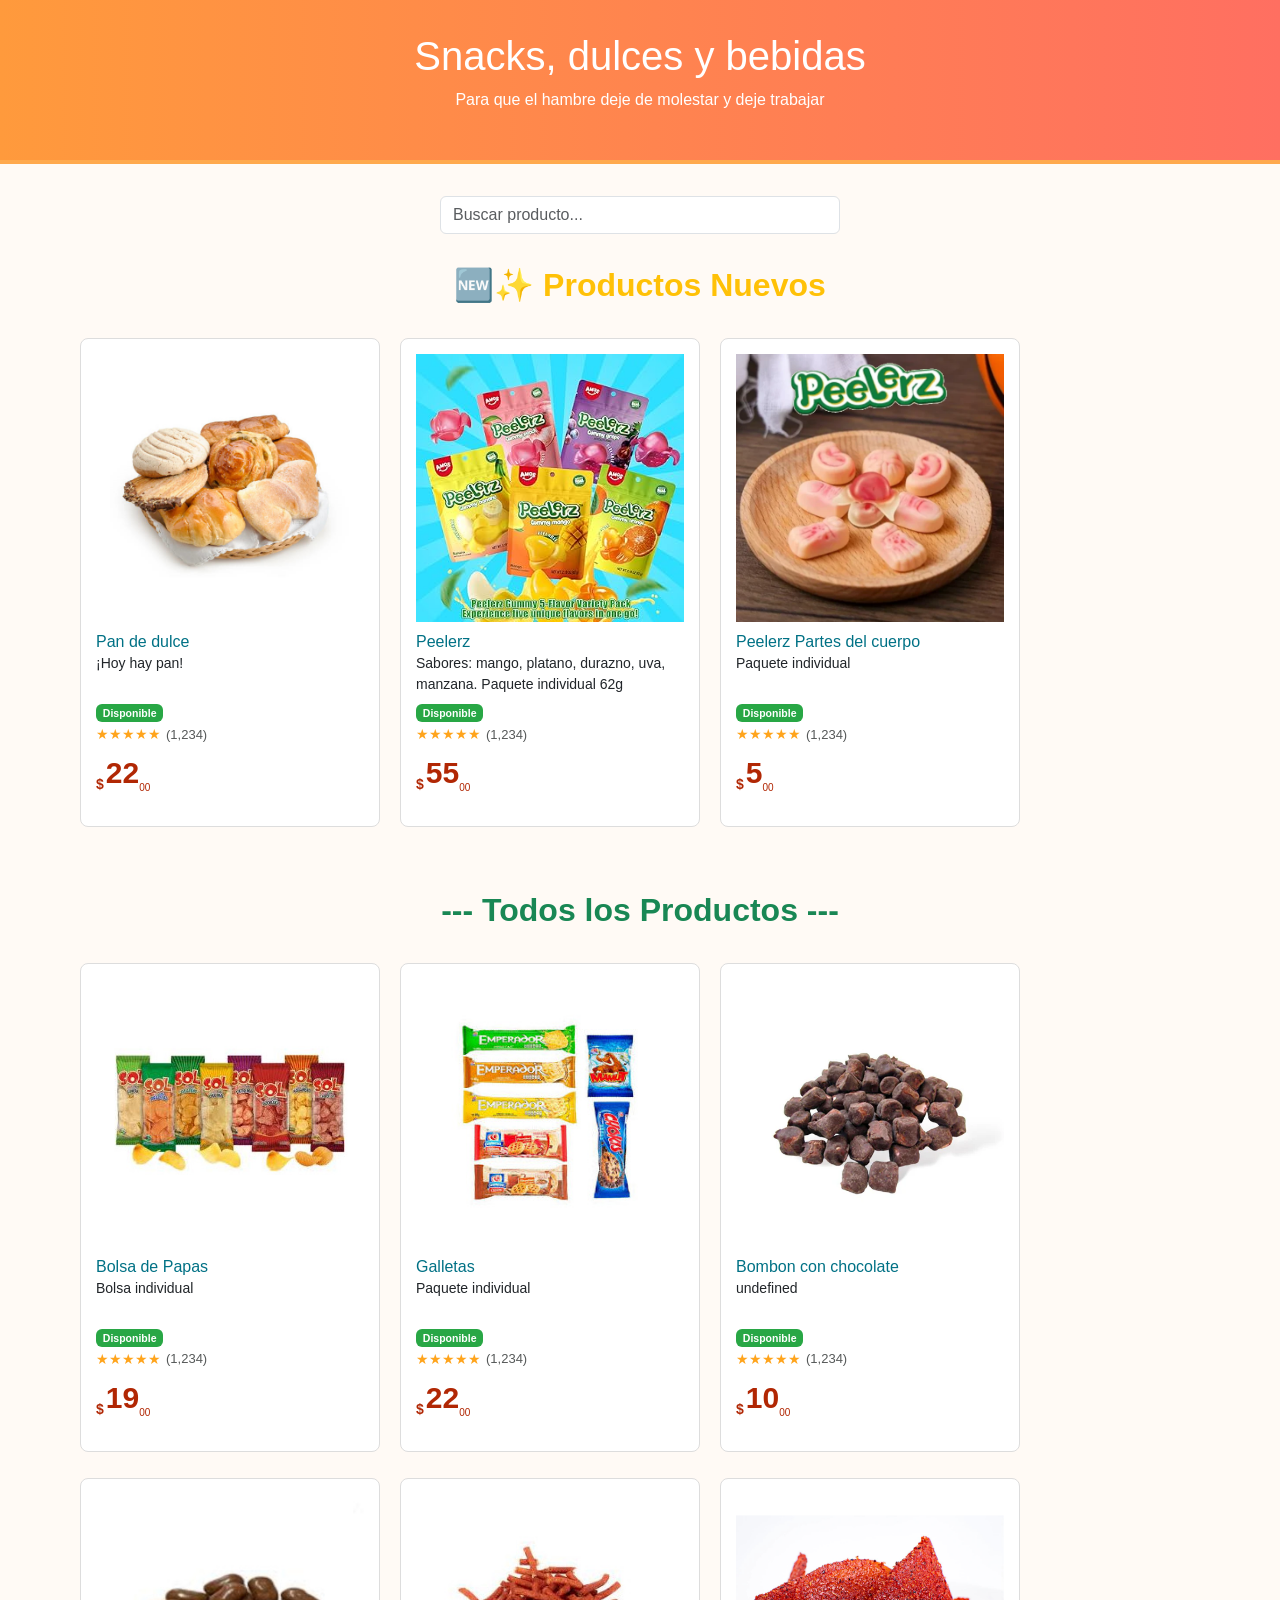
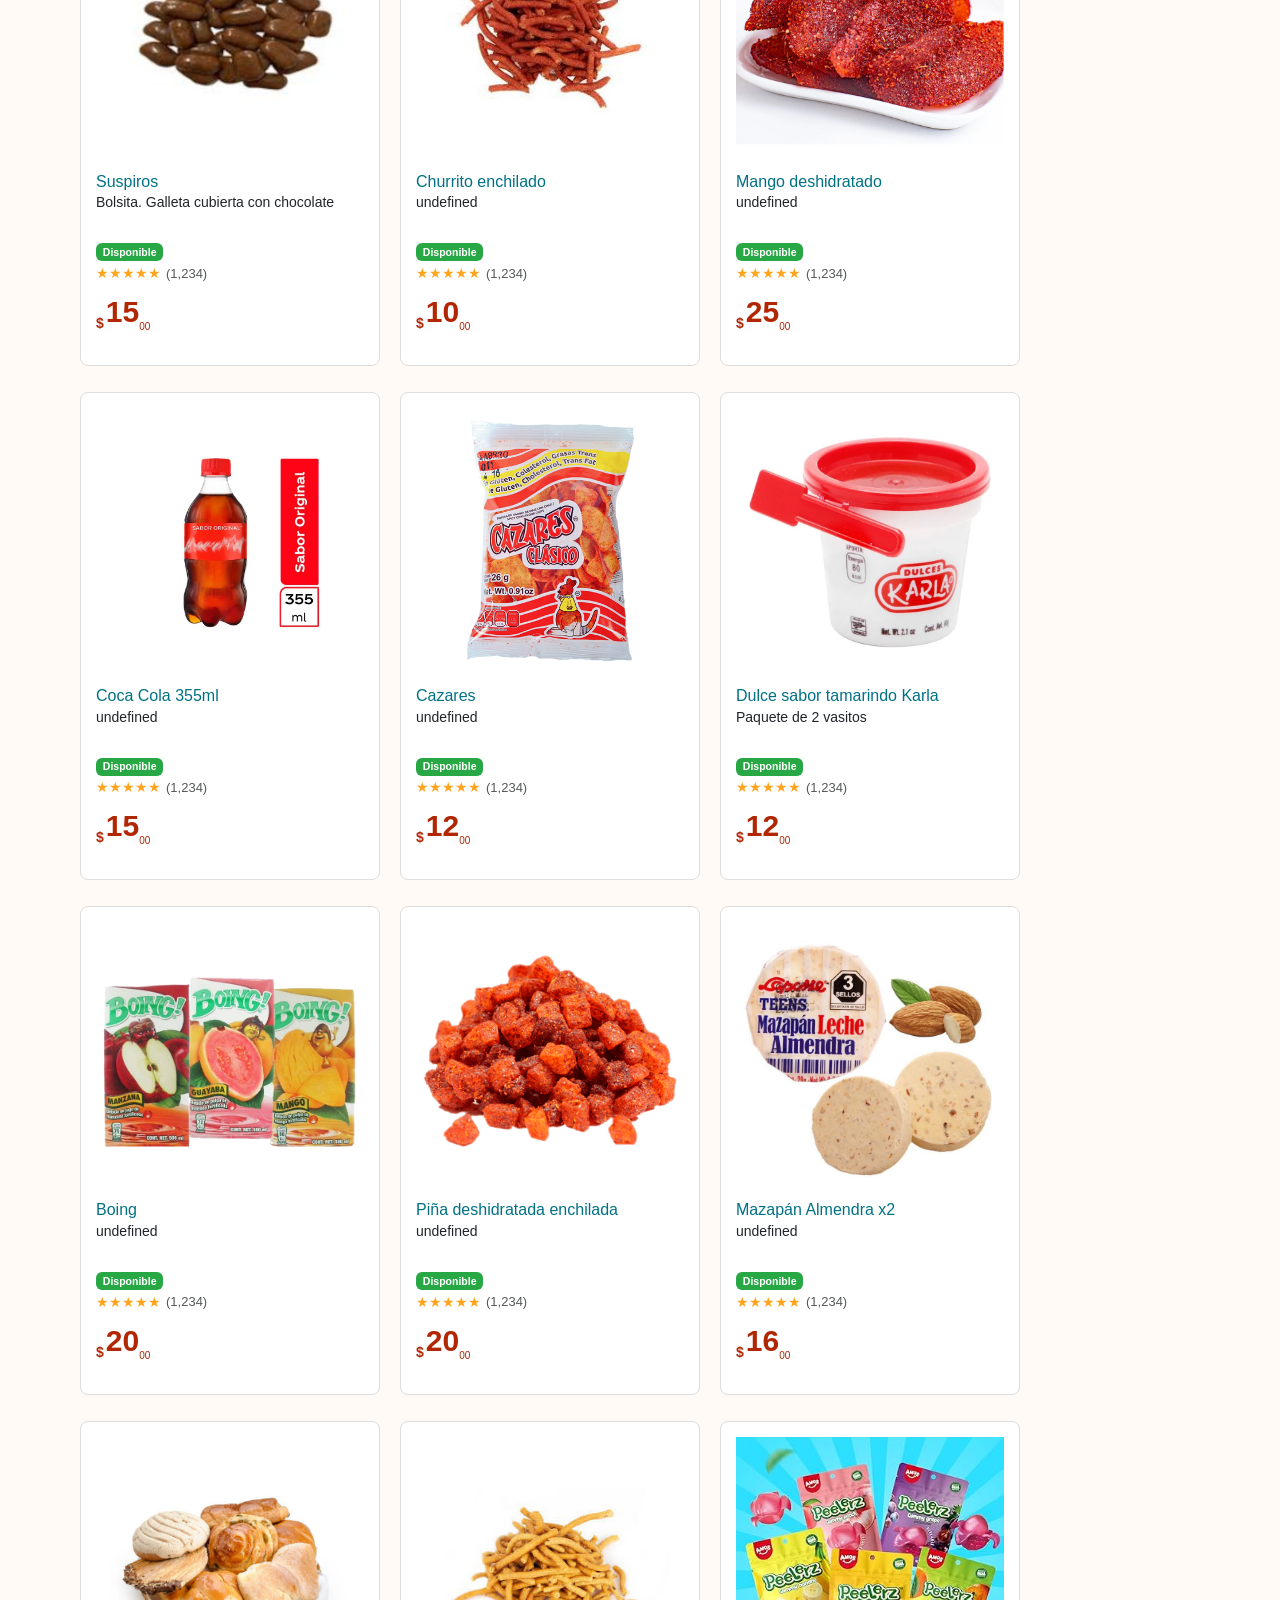
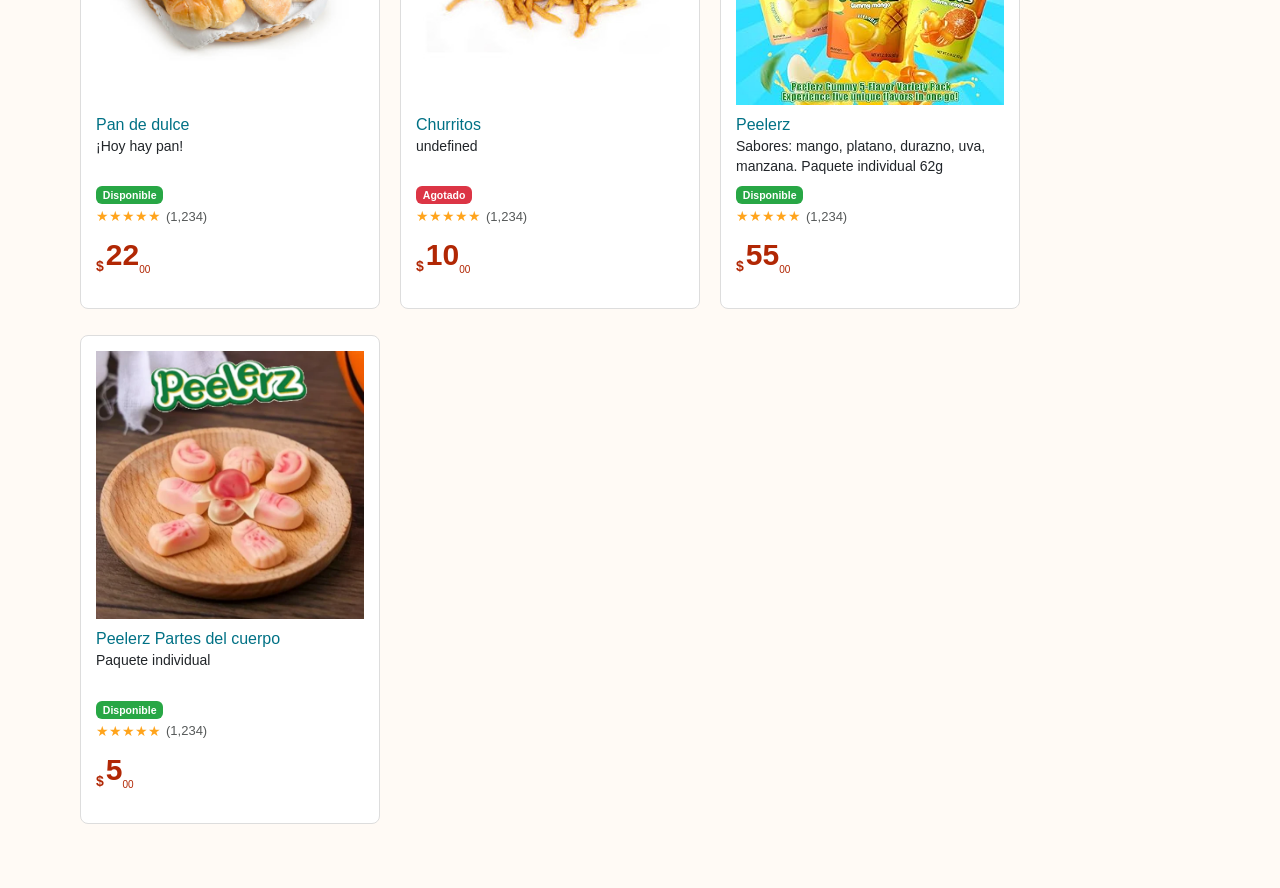
<file: index.html>
<!DOCTYPE html>
<html lang="es">
<head>
  <meta charset="UTF-8">
  <meta name="viewport" content="width=device-width, initial-scale=1">
  <title>Menú de Productos</title>
  <link href="https://cdn.jsdelivr.net/npm/bootstrap@5.0.2/dist/css/bootstrap.min.css" rel="stylesheet">
  <link rel="stylesheet" href="styles.css"> 
  <link rel="icon" href="favicon3.ico">
  <style>
    body {
      background-color: #fffaf5;
      font-family: 'Segoe UI', sans-serif;
    }
    header {
      background: linear-gradient(90deg, #ff9a3c, #ff6f61);
      color: white;
      padding: 2rem 1rem;
      text-align: center;
      border-bottom: 4px solid #ffa94d;
    }
   
    

    /* 🔧 Control de tamaño de imágenes */
    .card-img-top {
      width: 100%;
      height: 150px;          /* Altura uniforme */
      object-fit: cover;      /* Recorta la imagen sin deformarla */
      border-top-left-radius: 15px;
      border-top-right-radius: 15px;
    }

    .price {
      color: #000000;
      font-size: 35px;
    }
    .badge-proveedor {
      background-color: #17a2b8;
    }
    .badge-disponible {
      background-color: #28a745;
    }
    .badge-no-disponible {
      background-color: #dc3545;
    }
    .search-bar {
      max-width: 400px;
      margin: 2rem auto;
    }
    section {
      margin-bottom: 3rem;
    }
    h2 {
      font-weight: 600;
    }
    .normal-text {
        
        font-size: 30px; /* Tamaño de fuente normal */
        /* Asegúrate de que ambos elementos sean inline o inline-block */
        display: inline-block; 
        /* Aplica la alineación vertical deseada */
        margin: 0;
    }
    .small-text {
        vertical-align: middle;
        font-size: 12px; /* Tamaño de fuente más pequeño */
        /* Aplica la alineación vertical deseada */
        
        display: inline-block;
        margin: 0;
    }
    

    @media (max-width: 50px) {
      .card-img-top {
        height: 20px; /* más pequeña en móviles */
      }
    }
  </style>
</head>
<body>

  <header>
    <h1>Snacks, dulces y bebidas</h1>
    <p>Para que el hambre deje de molestar y deje trabajar</p>
  </header>

  <div class="container">
    <div class="search-bar">
      <input id="searchInput" type="text" class="form-control" placeholder="Buscar producto...">
    </div>

    <!-- Sección destacados -->
    <section>
      <h2 class="mb-4 text-center text-warning">🆕✨ Productos Nuevos</h2>
      <div class="row" id="destacados"></div>
    </section>

    <!-- Todos los productos -->
    <section>
      <h2 class="mb-4 text-center text-success">--- Todos los Productos ---</h2>
      <div class="row" id="productos"></div>
    </section>
  </div>

  <script>
    const productos = [
      {
        nombre: "Bolsa de Papas",
        proveedor: "Taniushkis/Eduardo",
        info: "Bolsa individual",
        nuevo: false,
        tipo: "pieza",
        precio: 19,
        disponible: true,
        imagen: "media/papas.jpg"
      },
      {
        nombre: "Galletas",
        proveedor: "Taniushkis/Eduardo",
        info: "Paquete individual",
        nuevo: false,
        tipo: "pieza",
        precio: 22,
        disponible: true,
        imagen: "media/galletas.jpg"
      },
      {
        nombre: "Bombon con chocolate",
        proveedor: "Taniushkis/Eduardo",
        nuevo: false,
        tipo: "pieza",
        precio: 10,
        disponible: true,
        imagen: "media/tapon.webp"
      },
      {
        nombre: "Suspiros",
        proveedor: "Taniushkis/Eduardo",
        info: "Bolsita. Galleta cubierta con chocolate",
        nuevo: false,
        tipo: "Bolsita",
        precio: 15,
        disponible: true,
        imagen: "media/suspiros.jpg"
      },
      {
        nombre: "Churrito enchilado",
        proveedor: "Taniushkis/Eduardo",
        nuevo: false,
        tipo: "bolsa",
        precio: 10,
        disponible: true,
        imagen: "media/churrito_enchilado.jpg"
      },
      {
        nombre: "Mango deshidratado",
        proveedor: "Taniushkis/Eduardo",
        nuevo: false,
        tipo: "bolsa",
        precio: 25,
        disponible: true,
        imagen: "media/mango.jpg"
      },
      {
        nombre: "Coca Cola 355ml",
        proveedor: "Taniushkis/Eduardo",
        nuevo: false,
        tipo: "botella",
        precio: 15,
        disponible: true,
        imagen: "media/coca.webp"
      },
      {
        nombre: "Cazares",
        proveedor: "Taniushkis/Eduardo",
        nuevo: false,
        tipo: "bolsa",
        precio: 12,
        disponible: true,
        imagen: "media/cazares.png"
      },
      {
        nombre: "Dulce sabor tamarindo Karla",
        proveedor: "Taniushkis/Eduardo",
        info: "Paquete de 2 vasitos",
        nuevo: false,
        tipo: "bolsa",
        precio: 12,
        disponible: true,
        imagen: "media/karla.webp"
      },
      {
        nombre: "Boing",
        proveedor: "Montse",
        nuevo: false,
        tipo: "dulce",
        precio: 20,
        disponible: true,
        imagen: "media/boing.png"
      },
      {
        nombre: "Piña deshidratada enchilada",
        proveedor: "Montse",
        nuevo: false,
        tipo: "pastelito",
        precio: 20,
        disponible: true,
        imagen: "media/pina.png"
      },
      {
        nombre: "Mazapán Almendra x2",
        proveedor: "Taniushkis/Eduardo",
        nuevo: false,
        tipo: "mazapán",
        precio: 16,
        disponible: true,
        imagen: "media/mazapan_almendra.webp"
      },
      {
        nombre: "Pan de dulce",
        proveedor: "Taniushkis/Eduardo",
        info: "¡Hoy hay pan!",
        nuevo: true,
        tipo: "panadería",
        precio: 22,
        disponible: true,
        imagen: "media/pan.jpg"
      },
      /*
      {
        nombre: "Tortillas",
        info: "SI, ES EN SERIO. <br><span style='color: red';>GRATIS</span> las piezas que quieras.",
        proveedor: "Taniushkis/Eduardo",
        nuevo: true,
        tipo: "panadería",
        precio: 0,
        disponible: true,
        imagen: "media/tortilla.webp"
      },*/
      {
        nombre: "Churritos",
        proveedor: "Taniushkis/Eduardo",
        nuevo: false,
        tipo: "panadería",
        precio: 10,
        disponible: false,
        imagen: "media/churrito.jpg"
      },
      {
        nombre: "Peelerz",
        info: "Sabores: mango, platano, durazno, uva, manzana. Paquete individual 62g",
        proveedor: "Taniushkis/Eduardo",
        nuevo: true,
        tipo: "panadería",
        precio: 55,
        disponible: true,
        imagen: "media/peelerz.jpg"
      },
      {
        nombre: "Peelerz Partes del cuerpo",
        info: "Paquete individual",
        proveedor: "Taniushkis/Eduardo",
        nuevo: true,
        tipo: "panadería",
        precio: 5,
        disponible: true,
        imagen: "media/peelerz_partes.webp"
      }
    ];

    const destacados = productos.filter(p => p.nuevo == true);
    const contenedorDestacados = document.getElementById('destacados');
    const contenedorProductos = document.getElementById('productos');

    function crearCard(producto) {
      const badgeDisponibilidad = producto.disponible
        ? `<span class="badge badge-disponible">Disponible</span>`
        : `<span class="badge badge-no-disponible">Agotado</span>`;

      const imagenSrc = producto.imagen ? producto.imagen : "media/placeholder.png";

      return `

      <div class="col-md-3 col-12 mb-3 tarjeta-producto-amazon">
        
            <a href="#" class="enlace-producto">
                <img src="${imagenSrc}" alt="${producto.nombre}" class="imagen-producto">
            </a>
            <div class="info-producto">
                <h3 class="titulo-producto">
                    <a href="#">${producto.nombre}</a>
                    <br><small>${producto.info}</small>
                </h3>
            <div class="">
                <small>${badgeDisponibilidad}</small>
            </div>
            <div class="valoracion">
                <span class="estrellas">★★★★★</span>
                <span class="num-valoraciones">(1,234)</span>
            </div>
            <div class="precio">
                <span class="simbolo-moneda">$</span>
                <span class="precio-entero">${producto.precio}</span>
                <span class="precio-decimal">00</span>
            </div>
            <p class="envio">
                <!--
                Envío <span class="envio-gratis">GRATIS</span> por Amazon Prime
                -->
            </p>
        </div>
    </div>

        <!--
        <div class="col-12 col-sm-6 col-md-4 mb-4 producto-card">
          <div class="card h-100">
            <img src="${imagenSrc}" class="card-img-top" alt="${producto.nombre}">
            <div class="card-body">
              <h5 class="card-title">${producto.nombre}</h5>
              <p style="color: gray;">${producto.cantidad} — ${producto.tipo}</p>
              <p><span class="small-text">$</span><span class="normal-text">${producto.precio}</span><span class="small-text">00</span></p>
              ${badgeDisponibilidad}
            </div>
          </div>
        </div>
        -->
      `;
    }

    function mostrarProductos(lista, contenedor) {
      contenedor.innerHTML = lista.map(crearCard).join('');
    }

    mostrarProductos(destacados, contenedorDestacados);
    mostrarProductos(productos, contenedorProductos);

    document.getElementById('searchInput').addEventListener('input', e => {
      const termino = e.target.value.toLowerCase();
      const filtrados = productos.filter(p => p.nombre.toLowerCase().includes(termino));
      mostrarProductos(filtrados, contenedorProductos);
    });
  </script>

</body>
</html>
</file>
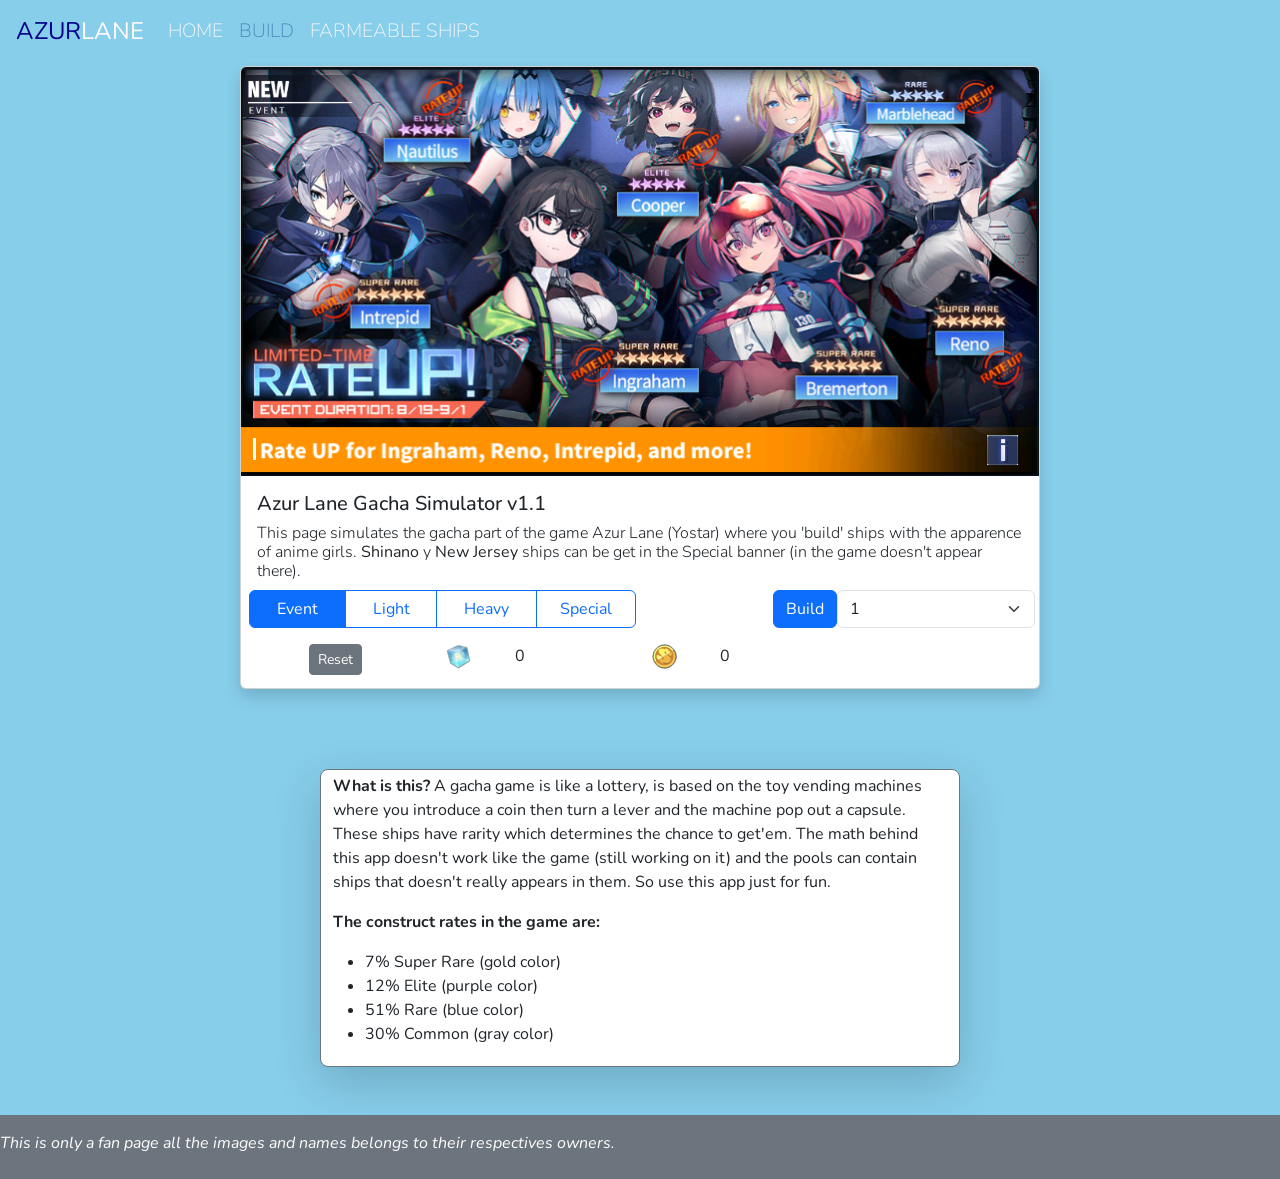
<file: build.html>
<!DOCTYPE html>
<html lang="es">
    <head>
        <!-- Required meta tags -->
        <meta charset="utf-8">
        <meta name="viewport" content="width=device-width, initial-scale=1, shrink-to-fit=no">
        
        <!-- Google Font -->
        <link href="https://fonts.googleapis.com/css?family=Nunito:200,300,400,700" rel="stylesheet">
    
        <!-- Bootstrap CSS -->
        <link href="https://cdn.jsdelivr.net/npm/bootstrap@5.0.1/dist/css/bootstrap.min.css" rel="stylesheet" integrity="sha384-+0n0xVW2eSR5OomGNYDnhzAbDsOXxcvSN1TPprVMTNDbiYZCxYbOOl7+AMvyTG2x" crossorigin="anonymous">
        
        <!-- Custom CSS -->
        <link rel="stylesheet" href="css/azurLane.css">
    
        <link rel="icon" href="/media/imgs/icon.png">
        <title>AzurLane Gacha Simulador</title>
      </head>

      <body>
          
        <nav id="mainNavbar" class="navbar fixed-top navbar-dark navbar-expand-lg mx-3">
            <a href="azurlane.html" class="navbar-brand"><span>AZUR</span>LANE</a>
            <button class="navbar-toggler" data-toggle="collapse" data-target="#navLinks" aria-label="Toggle Navigation">
                <span class="navbar-toggler-icon"></span>
            </button>
            <div class="collapse navbar-collapse" id="navLinks">
                <ul class="navbar-nav">
                    <li class="nav-item">
                        <a href="index.html" class="nav-link">HOME</a>
                    </li>
                    <li class="nav-item">
                        <a href="" class="nav-link" style="color: steelblue;">BUILD</a>
                    </li>
                    <li class="nav-item">
                        <a href="#" class="nav-link">FARMEABLE SHIPS</a>
                    </li>
                </ul>
            </div>
        </nav>

        

        <section class="container-fluid seccion">
            <div class="row">
                <div class="col-1"></div>
                <div class="col-10 align-self-center d-flex justify-content-center">
                    <div class="card my-3 shadow" style="width: 50rem;">
                        <img src="media/imgs/eventBanner.png" id="banner" class="card-img-top" alt="...">
                        <div class="card-body">
                            <h5 class="card-title dark">Azur Lane Gacha Simulator v1.1</h5>
                            <div class="h6 fw-light ">
                                <p class="card-text">
                                    This page simulates the gacha part of the game Azur Lane (Yostar) where you 'build' ships with the apparence of anime girls.
                                    <b>Shinano</b> y <b>New Jersey</b>
                                    ships can be get in the Special banner (in the game doesn't appear there).
                                </p>
                            </div>
                            <div class="row">
                                <div class="btn-group col-12 col-sm-6 px-1" role="group" aria-label="Basic radio toggle button group">
                                    <input type="radio" class="btn-check" name="btnradio" id="btnradio1" autocomplete="off" checked>
                                    <label class="btn btn-outline-primary" for="btnradio1">Event</label>
                                
                                    <input type="radio" class="btn-check" name="btnradio" id="btnradio2" autocomplete="off">
                                    <label class="btn btn-outline-primary" for="btnradio2">Light</label>
                                
                                    <input type="radio" class="btn-check" name="btnradio" id="btnradio3" autocomplete="off">
                                    <label class="btn btn-outline-primary" for="btnradio3">Heavy</label>

                                    <input type="radio" class="btn-check" name="btnradio" id="btnradio4" autocomplete="off">
                                    <label class="btn btn-outline-primary px-2" for="btnradio4">Special</label>
                                </div>
                                <div class="col-sm-2 col-1"></div>
                                <div class="col-sm-1 col-3 p-sm-0 p-3 d-flex justify-content-sm-end justify-content-left">
                                    <button class="btn btn-primary" id="buildBtn">Build</button>
                                </div>
                                <div class="col-sm-3 col-6 p-sm-0 p-3">
                                    <select class="form-select" id="shipsNum">
                                        <!--   <option selected>Cantidad</option>     -->
                                        <option value="1">1</option>
                                        <option value="2">2</option>
                                        <option value="3">3</option>
                                        <option value="4">4</option>
                                        <option value="5">5</option>
                                        <option value="6">6</option>
                                        <option value="7">7</option>
                                        <option value="8">8</option>
                                        <option value="9">9</option>
                                        <option value="10">10</option>
                                    </select>
                                </div>
                            </div>
                        </div>
                        <div class="row pb-1">
                            <div class="col-1"></div>
                            <div class="col-2"><button class="btn btn-secondary btn-sm" id="resetCounters">Reset</button></div>
                            <div class="col-1"><img src="media/imgs/ships/25px-Coreicon2.png" id="wisdomCubes" alt="..."></div>
                            <dir class="col-2"><label id="cubesAmount">0</label></dir>
                            <div class="col-1"><img src="media/imgs/ships/25px-Coinicon.png" id="coins" alt="..."></div>
                            <dir class="col-2"><label id="coinsAmount">0</label></dir>
                            <div class="col-3"></div>
                        </div>
                    </div>
                </div>
            </div>
        </section>

        <section class="container-fluid pb-5">
            <div class="row">
                <div class="col-1 col-md-2 col-lg-3"></div>
                <div class="col-sm-10 col-md-8 col-lg-6 col-10 d-flex align-self-center d-flex justify-content-center  m-0 py-2 rounded-3">
            
                    <span id="orders"></span>
                </div>
                <div class="col-1"></div>
        
            </div>
        </section>


        <section class="container-fluid pb-5">
            <div class="row">
                <div class="col-1 col-md-2 col-lg-3"></div>
                <div class="col-sm-10 col-md-8 col-lg-6 col-10 d-flex align-self-center d-flex justify-content-center border border-secondary m-0 py-1 rounded-3 bg-white shadow-lg">
                    <div class="row">
                        <div class="col-sm-12 align-self-center d-flex justify-content-center text-justify py-0">
                            <p class="py-0">
                                <b>What is this?</b> A gacha game is like a lottery, is based on the toy vending machines where you introduce
                                a coin then turn a lever and the machine pop out a capsule.
                                These ships have rarity which determines the chance to get'em. The math behind this app doesn't work like the game
                                (still working on it) and the pools can contain ships that doesn't really appears in them. So use this app just for fun.
                            </p>
                        </div>
                        <div>
                            <b>The construct rates in the game are:</b><p>
                            <ul>
                                <li>7% Super Rare (gold color)</li>
                                <li>12% Elite (purple color)</li>
                                <li>51% Rare (blue color)</li>
                                <li>30% Common (gray color)</li>
                            </ul>
                        </p>
                        </div>
                    </div>
                </div>
                <div class="col-1"></div>
            </div>
        </section>



        <section>
            <div id="bottomBar" class="navbar bg-secondary text-white">
                <p class="pt-2"><em>This is only a fan page all the images and names belongs to their respectives owners.</em></p>
            </div>
        </section>


    <!-- Optional JavaScript -->
    <!-- jQuery first, then Popper.js, then Bootstrap JS -->
    <script src="https://code.jquery.com/jquery-3.3.1.slim.min.js" integrity="sha384-q8i/X+965DzO0rT7abK41JStQIAqVgRVzpbzo5smXKp4YfRvH+8abtTE1Pi6jizo" crossorigin="anonymous"></script>
    <script src="https://cdnjs.cloudflare.com/ajax/libs/popper.js/1.14.3/umd/popper.min.js" integrity="sha384-ZMP7rVo3mIykV+2+9J3UJ46jBk0WLaUAdn689aCwoqbBJiSnjAK/l8WvCWPIPm49" crossorigin="anonymous"></script>
    <script src="https://stackpath.bootstrapcdn.com/bootstrap/4.1.3/js/bootstrap.min.js" integrity="sha384-ChfqqxuZUCnJSK3+MXmPNIyE6ZbWh2IMqE241rYiqJxyMiZ6OW/JmZQ5stwEULTy" crossorigin="anonymous"></script>

    <script src="js/build.js"></script>

      </body>
</html>
</file>
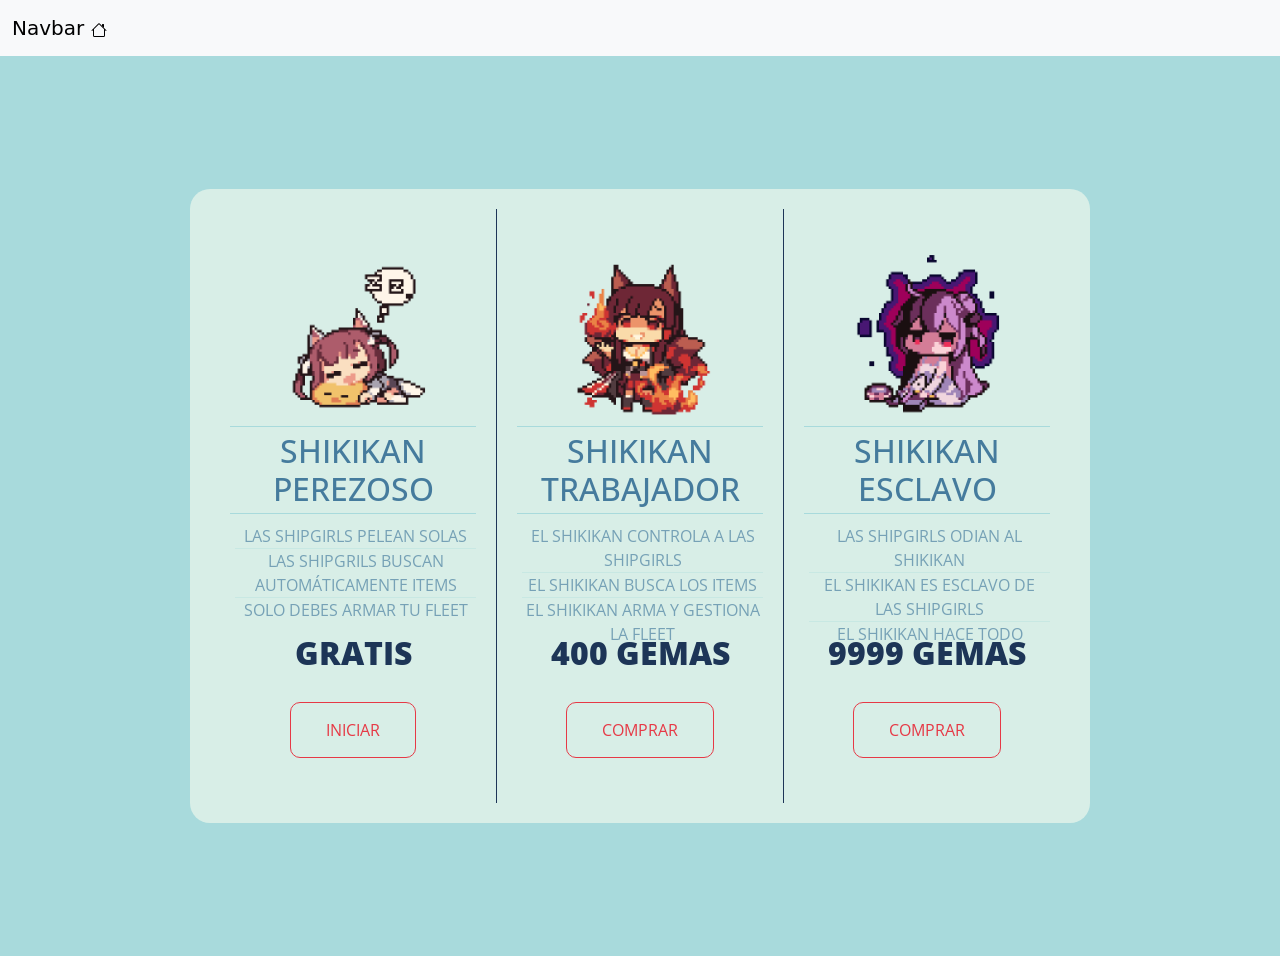
<file: compras.html>
<!DOCTYPE html>
<html>
<head>
    <meta charset='utf-8'>
    <title>Test</title>
    <meta name='viewport' content='width=device-width, initial-scale=1'>

    <link href="https://cdn.jsdelivr.net/npm/bootstrap@5.0.1/dist/css/bootstrap.min.css" rel="stylesheet" integrity="sha384-+0n0xVW2eSR5OomGNYDnhzAbDsOXxcvSN1TPprVMTNDbiYZCxYbOOl7+AMvyTG2x" crossorigin="anonymous">
    <script src="https://cdn.jsdelivr.net/npm/@popperjs/core@2.9.2/dist/umd/popper.min.js" integrity="sha384-IQsoLXl5PILFhosVNubq5LC7Qb9DXgDA9i+tQ8Zj3iwWAwPtgFTxbJ8NT4GN1R8p" crossorigin="anonymous"></script>
    <script src="https://cdn.jsdelivr.net/npm/bootstrap@5.0.1/dist/js/bootstrap.min.js" integrity="sha384-Atwg2Pkwv9vp0ygtn1JAojH0nYbwNJLPhwyoVbhoPwBhjQPR5VtM2+xf0Uwh9KtT" crossorigin="anonymous"></script>

    <link rel="preconnect" href="https://fonts.gstatic.com">
    <link href="https://fonts.googleapis.com/css2?family=Open+Sans+Condensed:wght@300&display=swap" rel="stylesheet"> 
    <link rel='stylesheet' href='css/main.css'>

</head>

<body>

    <nav class="navbar navbar-light bg-light">
        <div class="container-fluid">
          <a class="navbar-brand" href="index.html">Navbar <svg xmlns="http://www.w3.org/2000/svg" width="16" height="16" fill="currentColor" class="bi bi-house" viewBox="0 0 16 16">
            <path fill-rule="evenodd" d="M2 13.5V7h1v6.5a.5.5 0 0 0 .5.5h9a.5.5 0 0 0 .5-.5V7h1v6.5a1.5 1.5 0 0 1-1.5 1.5h-9A1.5 1.5 0 0 1 2 13.5zm11-11V6l-2-2V2.5a.5.5 0 0 1 .5-.5h1a.5.5 0 0 1 .5.5z"/>
            <path fill-rule="evenodd" d="M7.293 1.5a1 1 0 0 1 1.414 0l6.647 6.646a.5.5 0 0 1-.708.708L8 2.207 1.354 8.854a.5.5 0 1 1-.708-.708L7.293 1.5z"/>
          </svg></a>
        </div>
    </nav>
    <div class="body-panel">
        <div class="panel">
            <div class="select-difficulty">
                <img src="media/Nose2.gif" alt="" class="difficulty-level">
                <h2 class="difficulty-name">Shikikan Perezoso</h2>
                <ul class="difficulty-description">
                    <li class="difficulty-description-item">Las shipgirls pelean solas</li>
                    <li class="difficulty-description-item">Las shipgrils buscan autom&aacute;ticamente items</li>
                    <li class="difficulty-description-item">Solo debes armar tu fleet</li>
                </ul>
                <span class="difficulty-price">Gratis</span>
                <a href="#/" class="difficulty-button">Iniciar</a>
            </div>

            <div class="select-difficulty">
                <img src="media/Akagi.gif" alt="" class="difficulty-level">
                <h2 class="difficulty-name">Shikikan Trabajador</h2>
                <ul class="difficulty-description">
                    <li class="difficulty-description-item">El shikikan controla a las shipgirls</li>
                    <li class="difficulty-description-item">El shikikan busca los items</li>
                    <li class="difficulty-description-item">El shikikan arma y gestiona la fleet</li>
                </ul>
                <span class="difficulty-price">400 Gemas</span>
                <a href="#/" class="difficulty-button">Comprar</a>
            </div>

            <div class="select-difficulty">
                <img src="media/Unicorn.gif" alt="" class="difficulty-level">
                <h2 class="difficulty-name">Shikikan Esclavo</h2>
                <ul class="difficulty-description">
                    <li class="difficulty-description-item">Las shipgirls odian al shikikan</li>
                    <li class="difficulty-description-item">El shikikan es esclavo de las shipgirls</li>
                    <li class="difficulty-description-item">El shikikan hace todo</li>
                </ul>
                <span class="difficulty-price">9999 Gemas</span>
                <a href="#/" class="difficulty-button">Comprar</a>
            </div>

        </div>

    </div>
</body>


</html>
</file>
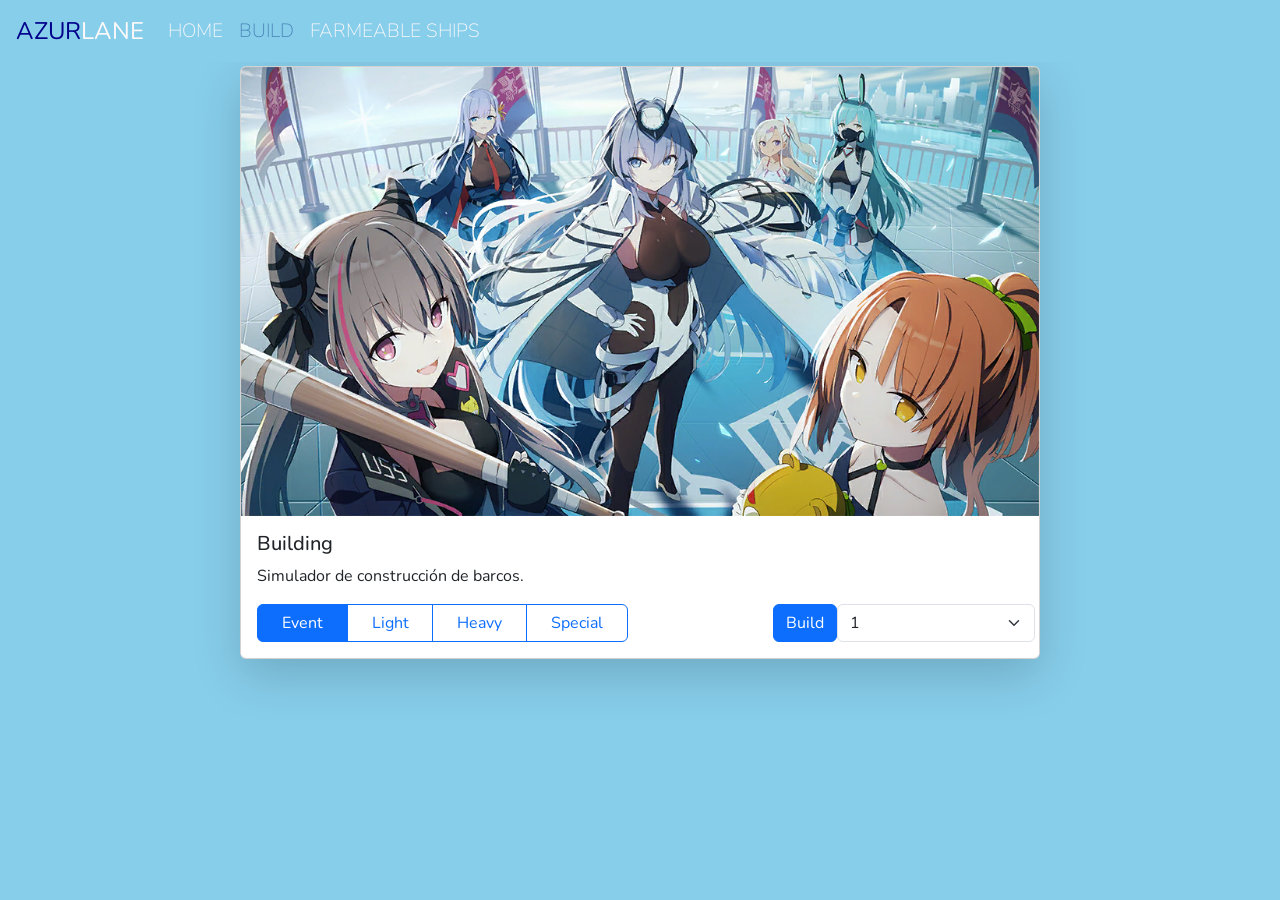
<file: azurlane/build.html>
<!DOCTYPE html>
<html lang="es">
    <head>
        <!-- Required meta tags -->
        <meta charset="utf-8">
        <meta name="viewport" content="width=device-width, initial-scale=1, shrink-to-fit=no">
        
        <!-- Google Font -->
        <link href="https://fonts.googleapis.com/css?family=Nunito:200,300,400,700" rel="stylesheet">
    
        <!-- Bootstrap CSS -->
        <link href="https://cdn.jsdelivr.net/npm/bootstrap@5.0.1/dist/css/bootstrap.min.css" rel="stylesheet" integrity="sha384-+0n0xVW2eSR5OomGNYDnhzAbDsOXxcvSN1TPprVMTNDbiYZCxYbOOl7+AMvyTG2x" crossorigin="anonymous">
        
        <!-- Custom CSS -->
        <link rel="stylesheet" href="../css/azurLane.css">
    
        <title>AzurLane Building</title>
      </head>

      <body>
        <nav id="mainNavbar" class="navbar fixed-top navbar-dark navbar-expand-lg mx-3">
            <a href="../azurlane.html" class="navbar-brand"><span>AZUR</span>LANE</a>
            <button class="navbar-toggler" data-toggle="collapse" data-target="#navLinks" aria-label="Toggle Navigation">
                <span class="navbar-toggler-icon"></span>
            </button>
            <div class="collapse navbar-collapse" id="navLinks">
                <ul class="navbar-nav">
                    <li class="nav-item">
                        <a href="../index.html" class="nav-link">HOME</a>
                    </li>
                    <li class="nav-item">
                        <a href="" class="nav-link" style="color: steelblue;">BUILD</a>
                    </li>
                    <li class="nav-item">
                        <a href="#" class="nav-link">FARMEABLE SHIPS</a>
                    </li>
                </ul>
            </div>
        </nav>

        <section class="container-fluid seccion">
            <div class="row">
                <div class="col-1"></div>
                <div class="col-10 align-self-center d-flex justify-content-center">
                    <div class="card my-3 shadow-lg" style="width: 50rem;">
                        <img src="../media/imgs/TilteScreen.png" id="banner" class="card-img-top" alt="...">
                        <div class="card-body">
                            <h5 class="card-title">Building</h5>
                            <p class="card-text">Simulador de construcci&oacute;n de barcos.</p>
                            <div class="row">
                                <div class="btn-group col-12 col-sm-6" role="group" aria-label="Basic radio toggle button group">
                                    <input type="radio" class="btn-check" name="btnradio" id="btnradio1" autocomplete="off" checked>
                                    <label class="btn btn-outline-primary" for="btnradio1">Event</label>
                                
                                    <input type="radio" class="btn-check" name="btnradio" id="btnradio2" autocomplete="off">
                                    <label class="btn btn-outline-primary" for="btnradio2">Light</label>
                                
                                    <input type="radio" class="btn-check" name="btnradio" id="btnradio3" autocomplete="off">
                                    <label class="btn btn-outline-primary" for="btnradio3">Heavy</label>

                                    <input type="radio" class="btn-check" name="btnradio" id="btnradio4" autocomplete="off">
                                    <label class="btn btn-outline-primary" for="btnradio4">Special</label>
                                </div>
                                <div class="col-sm-2 col-1"></div>
                                <div class="col-sm-1 col-3 p-sm-0 p-3 d-flex justify-content-sm-end justify-content-left">
                                    <button class="btn btn-primary" id="buildBtn">Build</button>
                                </div>
                                <div class="col-sm-3 col-6 p-sm-0 p-3">
                                    <select class="form-select">
                                        <!--   <option selected>Cantidad</option>     -->
                                        <option value="1">1</option>
                                        <option value="2">2</option>
                                        <option value="3">3</option>
                                        <option value="4">4</option>
                                        <option value="5">5</option>
                                        <option value="6">6</option>
                                        <option value="7">7</option>
                                        <option value="8">8</option>
                                        <option value="9">9</option>
                                        <option value="10">10</option>
                                    </select>
                                </div>
                            </div>
                        </div>
                    </div>
                </div>
            </div>
        </section>

        <section id="orders">

        </section>



    <!-- Optional JavaScript -->
    <!-- jQuery first, then Popper.js, then Bootstrap JS -->
    <script src="https://code.jquery.com/jquery-3.3.1.slim.min.js" integrity="sha384-q8i/X+965DzO0rT7abK41JStQIAqVgRVzpbzo5smXKp4YfRvH+8abtTE1Pi6jizo" crossorigin="anonymous"></script>
    <script src="https://cdnjs.cloudflare.com/ajax/libs/popper.js/1.14.3/umd/popper.min.js" integrity="sha384-ZMP7rVo3mIykV+2+9J3UJ46jBk0WLaUAdn689aCwoqbBJiSnjAK/l8WvCWPIPm49" crossorigin="anonymous"></script>
    <script src="https://stackpath.bootstrapcdn.com/bootstrap/4.1.3/js/bootstrap.min.js" integrity="sha384-ChfqqxuZUCnJSK3+MXmPNIyE6ZbWh2IMqE241rYiqJxyMiZ6OW/JmZQ5stwEULTy" crossorigin="anonymous"></script>

    <script src="../js/build.js"></script>

      </body>
</html>
</file>
<file: styles.css>
/* Variables para colores de Amazon */
:root {
    --amazon-blue: #007185;
    --amazon-orange: #FFA41C;
    --amazon-price-red: #B12704;
    --border-color: #ddd;
}

/* Estilos para el contenedor principal de la tarjeta */
.tarjeta-producto-amazon {
    width: 300px; /* Ancho fijo para el ejemplo */
    border: 1px solid var(--border-color);
    border-radius: 8px;
    padding: 15px;
    margin: 10px;
    background-color: #fff;
    /* Sombra sutil, típicamente visible solo al pasar el ratón */
    transition: box-shadow 0.2s ease-in-out;
    display: flex;
    flex-direction: column;
    align-items: center; /* Centra el contenido, como la imagen */
}

/* Estilos de la imagen */
.imagen-producto {
    max-width: 100%;
    height: auto; /* Mantiene la proporción de la imagen */
    margin-bottom: 10px;
    object-fit: contain; /* Asegura que la imagen no se recorte */
}

/* Contenedor de información */
.info-producto {
    width: 100%;
    text-align: left;
}

/* Título del producto */
.titulo-producto {
    font-size: 16px;
    line-height: 1.3;
    margin: 0 0 5px 0;
    height: 3.9em; /* Limita a 3 líneas (1.3 * 3 = 3.9) */
    overflow: hidden; /* Oculta el texto que se desborda */
}

.titulo-producto a {
    color: var(--amazon-blue);
    text-decoration: none;
}

.titulo-producto a:hover {
    color: #c45500; /* Un color ligeramente diferente al pasar el mouse */
    text-decoration: underline;
}

/* Valoración y estrellas */
.valoracion {
    font-size: 14px;
    margin-bottom: 5px;
    display: flex;
    align-items: center;
}

.estrellas {
    color: var(--amazon-orange);
    margin-right: 5px;
}

.num-valoraciones {
    color: #565959; /* Gris sutil */
    font-size: 13px;
}

/* Precio */
.precio {
    font-size: 24px;
    font-weight: bold;
    color: var(--amazon-price-red);
    margin: 5px 0;
    display: flex;
    align-items: flex-end; /* Alinea los decimales con la parte superior */
}

.simbolo-moneda {
    font-size: 14px;
    margin-right: 2px;
    margin-top: 2px;
}

.precio-entero {
    font-size: 30px;
    padding-top: 20;
}

.precio-decimal {
    font-size: 10px;
    font-weight: normal;
}

/* Envío */
.envio {
    font-size: 13px;
    color: #565959;
}

.envio-gratis {
    font-weight: bold;
    color: var(--amazon-blue);
}
</file>
<file: css/azurLane.css>
body{
    background-color: skyblue;
    font-family: "Nunito", sans-serif;
}

#mainNavbar {
    font-size: 1.2rem;
    font-weight: 100;
}

#mainNavbar .nav-link{
    color: snow;
}

#mainNavbar .nav-link:hover{
    color: steelblue;
}

#mainNavbar .navbar-brand{
    color: snow;
    font-size: 1.5rem;
    font-weight: 400;
}

#mainNavbar .navbar-brand span{
    color: darkblue;
}

#headingGroup span{
    color: darkblue;
}

#headingGroup h1{
    font-weight: 100;
}

.contenido h2{
    color: darkblue;
    font-size: 2rem;
    font-weight: 300;
}

.contenido p{
    color: darkblue;
    font-size: 1.25rem;
    font-weight: 100;
}

.seccion{
    margin-top: 50px;
}

#mainNavbar{
    background-color: skyblue;
    transition: background-color 500ms;
}

.navbar.scrolled{
    background-color: slategray;
    transition: background-color 500ms;
}

.cuadroInvocacion{
    color: snow;
}

.Normal{
    display: block;
    float: left;
    background-color: darkgray; /*color que puede usarse para la rareza de la ship*/
    border-radius: 5px;
    border-style: solid;
    border-color: black;
    border-width: 1px;
    padding: 2px;
    animation-name: spin;
    animation-duration: 0.60s;
    animation-timing-function: linear;
  }

.Elite{
    display: block;
    float: left;
    background-image: linear-gradient(-45deg, blueviolet, violet, blueviolet); ; /*color que puede usarse para la rareza de la ship*/
    border-radius: 5px;
    border-style: solid;
    border-color: darkslateblue;
    border-width: 1px;
    padding: 2px;
    animation-name: spin;
    animation-duration: 0.60s;
    animation-timing-function: linear;
  }

.Rare{
    display: block;
    float: left;
    background-color: skyblue; /*color que puede usarse para la rareza de la ship*/
    border-radius: 5px;
    border-style: solid;
    border-color: darkblue;
    border-width: 1px;
    padding: 2px;
    animation-name: spin;
    animation-duration: 0.60s;
    animation-timing-function: linear;
  }

.SuperRare{
  display: block;
  float: left;
  background-image: linear-gradient(-45deg, white ,yellow, orange, white, orange, yellow, white); ; /*color que puede usarse para la rareza de la ship*/
  border-radius: 5px;
  border-style: solid;
  border-color: goldenrod;
  border-width: 1px;
  padding: 2px;
  animation-name: spin;
  animation-duration: 0.60s;
  animation-timing-function: linear;
}

.UltraRare{
    display: block;
    float: left;
    background-image: linear-gradient(-45deg, yellow, lime, white, aqua, violet); /*color que puede usarse para la rareza de la ship*/
    border-radius: 5px;
    border-style: solid;
    border-color: greenyellow;
    border-width: 1px;
    padding: 2px;
    animation-name: spin;
    animation-duration: 0.60s;
    animation-timing-function: linear;
  }

@keyframes spin {
    0% { transform: scale(0, 0); }
    80% { transform: scale(1, 1); }
  }

@media (max-width: 485px){
    .SuperRare{
        transform: scale(0.85,0.85);
        margin-right: -12px;
    }
    .Elite{
        transform: scale(0.85,0.85);
        margin-right: -12px;
    }
    .Rare{
        transform: scale(0.85,0.85);
        margin-right: -12px;
    }
    .Normal{
        transform: scale(0.85,0.85);
        margin-right: -12px;
    }
    .UltraRare{
        transform: scale(0.85,0.85);
        margin-right: -12px;
    }
}

@media (max-width: 5000px){
    #headingGroup h1{
        font-size: 4.5rem;
        font-weight: 100;
    }
}

@media (max-width: 1700px){
    #headingGroup h1{
        font-size: 3.5rem;
        font-weight: 100;
    }
}

@media (max-width: 1400px){
    #headingGroup h1{
        font-size: 2.7rem;
        font-weight: 100;
    }
}
</file>
<file: css/main.css>
/*
html{
    display: table;
    width: 100%;
}

body{
    font-family: 'Open Sans Condensed', sans-serif;
    display: table-cell;
    vertical-align: middle;
    text-align: center;
    background-color: #003000;
}

html, body{
    width: 100%;
    height: 100%;
}

button{ /*unico boton por ahora*//*
    background: none;
    border: 2px solid;
    border-color:  #e08000;
    color: rgb(100, 100, 100);
    border-radius: 10px;
    padding: 1em 2em;
    
}

button:hover {
    border-color: #f0b000;
    color: rgb(150, 150, 150);
    box-shadow: 0 0 10px 3px #d05000;
    transition: color 0.25s, border-color 0.25s, box-shadow 0.25s, transform 0.10s;
}

button:active {
    border-color: rgb(255, 158, 93);
    color: rgb(255, 255, 255);
    box-shadow: 0 0 10px 3px rgb(255, 200, 0);
}
*/

/*color pallete*/



.body-panel{
    font-family: 'Open Sans Condensed', sans-serif;
    background-color: #a8dadc;
    display: flex;
    justify-content: center;
    align-items: center;
    min-height: 100vh;
}

.panel{
    background-color: #f1faeeaa;
    border-radius: 20px;
    padding: 20px 20px;
    width: 100%;
    max-width: 900px;
    display: flex;
    flex-direction: column;
    text-align: center;
    text-transform: uppercase;
}

.difficulty-level{
    max-width: 80%;
    height: auto;
}

.select-difficulty{
    border-bottom: 1px solid #457b9d;
}

.select-difficulty:last-child{
    border-bottom: none;
}

.difficulty-name{
    border-top: 1px solid #a8dadc;
    padding: 5px;
    margin-bottom: 0px;
    color: #457b9d;
}

.difficulty-description{
    width: auto;
    height: 100px;
    border-top: 1px solid #a8dadc;
    padding-top: 10px;
    padding-left: 5px;
    margin-top: 0px;
    list-style: none;
    color: #457b9daa;
}

.difficulty-description-item{
    border-bottom: 1px solid #a8dadc55;
}

.difficulty-description-item:last-child{
    border-bottom: none;
}

.difficulty-price{
    color: #1d3557;
    display: block;
    font-weight: 900;
    font-size: 32px;
}

.difficulty-button{
    border: 1px solid #e63946;
    border-radius: 10px;
    color: #e63946;
    display: inline-block;
    padding: 15px 35px;
    text-decoration: none;
    margin: 25px;
    transition: background-color 200ms ease-in-out;
    transition: color 200ms ease-in-out;
}

.difficulty-button:hover{
    background-color: #e63946;
    color: white;
}

@media (min-width: 800px){
    .panel{
        flex-direction: row;
    }

    .select-difficulty{
        border-bottom: none;
        border-right: 1px solid #1d3557;
        padding: 20px 20px;
    }

    .select-difficulty:last-child{
        border-right: none;
    }

    .difficulty-price{
        align-items: flex-end;
    }
}
</file>
